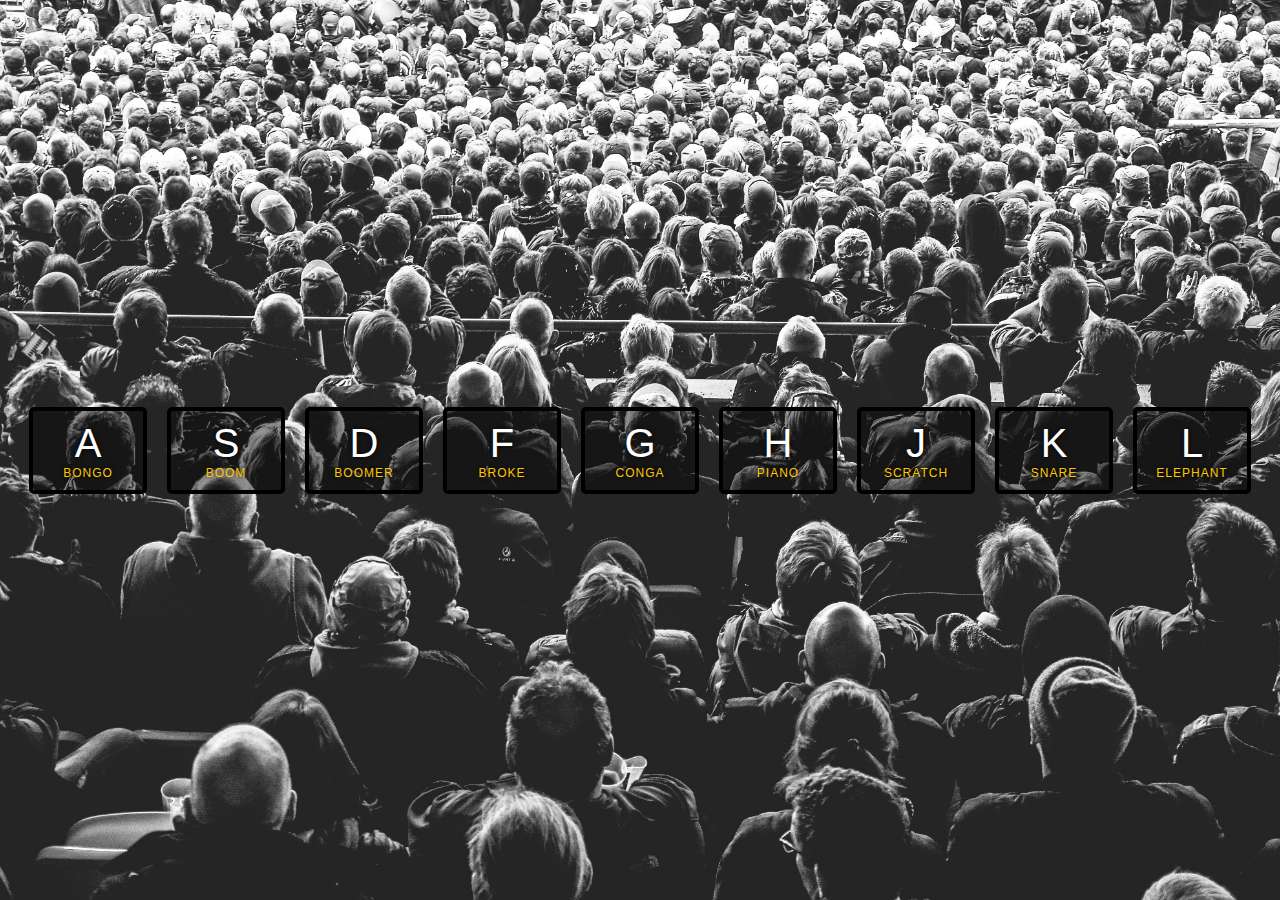
<file: HW10/index.html>
<!DOCTYPE html>
<html lang="en">
<head>
    <meta charset="UTF-8">
    <title>
        JS Drum Kit
    </title>
    <link rel="stylesheet" href="style.css">
</head>
<body>
    <div class="keys">
        <div data-key="65" class="key">
            <kdb>A</kdb>
            <span class="sound">bongo</span>
        </div>
        <div data-key="83" class="key">
            <kdb>S</kdb>
            <span class="sound">boom</span>
        </div>
        <div data-key="68" class="key">
            <kdb>D</kdb>
            <span class="sound">boomer</span>
        </div>
        <div data-key="70" class="key">
            <kdb>F</kdb>
            <span class="sound">broke</span>
        </div>
        <div data-key="71" class="key">
            <kdb>G</kdb>
            <span class="sound">conga</span>
        </div>
        <div data-key="72" class="key">
            <kdb>H</kdb>
            <span class="sound">piano</span>
        </div>
        <div data-key="74" class="key">
            <kdb>J</kdb>
            <span class="sound">scratch</span>
        </div>
        <div data-key="75" class="key">
            <kdb>K</kdb>
            <span class="sound">snare</span>
        </div>
        <div data-key="76" class="key">
            <kdb>L</kdb>
            <span class="sound">elephant</span>
        </div>
    </div>
    <audio data-key="65" src="./bongo.mp3"></audio>
    <audio data-key="83" src="./boom.mp3"></audio>
    <audio data-key="68" src="./boomerang.mp3"></audio>
    <audio data-key="70" src="./broke.mp3"></audio>
    <audio data-key="71" src="./conga.mp3"></audio>
    <audio data-key="72" src="./piano.mp3"></audio>
    <audio data-key="74" src="./scratch.mp3"></audio>
    <audio data-key="75" src="./snare.mp3"></audio>
    <audio data-key="76" src="./elephant.mp3"></audio>
    <script src="script.js"></script>
</body>
</html>
</file>
<file: HW10/style.css>
html {
    font-size: 10px;
    background: url("./background.jpg") bottom center;
    background-size: cover;
  }
  
  body,html {
    margin: 0;
    padding: 0;
    font-family: sans-serif;
  }
  
  .keys {
    display: flex;
    flex: 1;
    min-height: 100vh;
    align-items: center;
    justify-content: center;
  }
.key {
    border: 4px solid black;
    border-radius: 5px;
margin: 1rem;
font-size: 1/5rem;
padding: 1rem .5rem;
transition: all 0.07s;
width: 100px;
text-align: center;
color: white;
background: rgba(0,0,0,0.4);
text-shadow: 0 0 5px black;
}
.playing {
    transform: scale(1.1);
    border-color: #ffc600;
    box-shadow: 0 0 10px #ffc600;
}
kdb {
    display: block;
    font-size: 40px;
}
.sound {
    font-size: 1.2rem;
    text-transform: uppercase;
    letter-spacing: 1px;
    color: #ffc600;
}
</file>
